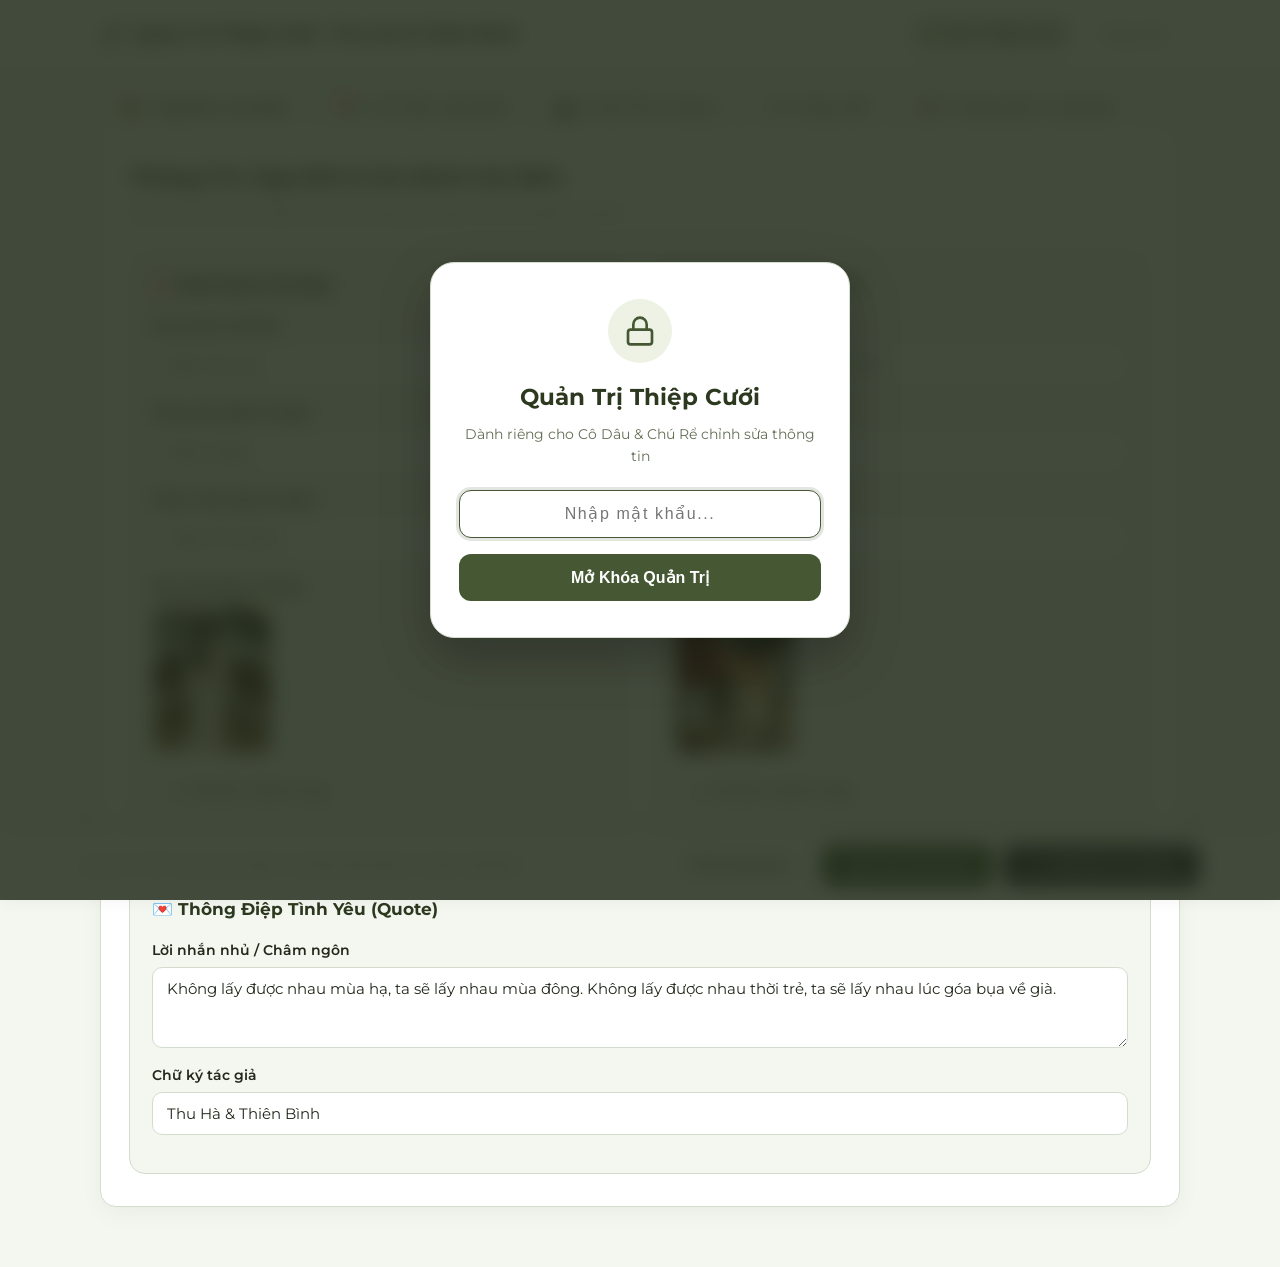
<file: admin.html>
<!DOCTYPE html>
<html lang="vi">
<head>
  <meta charset="utf-8">
  <meta name="viewport" content="width=device-width, initial-scale=1.0">
  <title>Trang Quản Trị Thiệp Cưới | Thu Hà &amp; Thiên Bình</title>
  
  <!-- Favicons -->
  <link rel="icon" type="image/svg+xml" href="favicon.svg">
  <link rel="icon" type="image/png" sizes="32x32" href="favicon-32x32.png">
  <link rel="icon" type="image/png" sizes="16x16" href="favicon-16x16.png">
  <link rel="apple-touch-icon" sizes="180x180" href="apple-touch-icon.png">
  <link rel="shortcut icon" href="favicon.ico">
  
  <link rel="preconnect" href="https://fonts.googleapis.com">
  <link rel="preconnect" href="https://fonts.gstatic.com" crossorigin>
  <link href="https://fonts.googleapis.com/css2?family=Montserrat:ital,wght@0,400;0,500;0,600;0,700;1,400&family=Playfair+Display:ital,wght@0,600;0,700;1,400&display=swap" rel="stylesheet">
  
  <link rel="stylesheet" href="css/admin.css">
</head>
<body>

  <!-- ========================================================================
       AUTH OVERLAY (BẢO VỆ MẬT KHẨU: habinh2026)
       ======================================================================== -->
  <div class="auth-overlay" id="auth-overlay">
    <div class="auth-card">
      <div class="auth-icon">
        <svg width="32" height="32" viewBox="0 0 24 24" fill="none" stroke="currentColor" stroke-width="2">
          <rect x="3" y="11" width="18" height="11" rx="2" ry="2"/>
          <path d="M7 11V7a5 5 0 0 1 10 0v4"/>
        </svg>
      </div>
      <h2 class="auth-title">Quản Trị Thiệp Cưới</h2>
      <p class="auth-subtitle">Dành riêng cho Cô Dâu &amp; Chú Rể chỉnh sửa thông tin</p>

      <form id="auth-form">
        <div class="auth-input-group">
          <input type="password" id="auth-password" class="auth-input" placeholder="Nhập mật khẩu..." required autofocus>
        </div>
        <p class="auth-error" id="auth-error">Mật khẩu không đúng! Vui lòng thử lại.</p>
        <button type="submit" class="auth-btn">Mở Khóa Quản Trị</button>
      </form>
    </div>
  </div>

  <!-- Toast Notification -->
  <div class="admin-toast" id="admin-toast"></div>

  <!-- Hidden Test Audio Element -->
  <audio id="admin-test-audio" style="display:none"></audio>

  <!-- ========================================================================
       HEADER
       ======================================================================== -->
  <header class="admin-header">
    <div class="admin-header-inner">
      <div class="admin-logo">
        <svg width="24" height="24" viewBox="0 0 24 24" fill="none" stroke="currentColor" stroke-width="2">
          <path d="M12 20h9M16.5 3.5a2.121 2.121 0 0 1 3 3L7 19l-4 1 1-4L16.5 3.5z"/>
        </svg>
        <span>Quản Trị Thiệp Cưới · Thu Hà &amp; Thiên Bình</span>
      </div>
      <div class="admin-actions">
        <a href="index.html" target="_blank" class="btn-sm-view">
          <svg width="16" height="16" viewBox="0 0 24 24" fill="none" stroke="currentColor" stroke-width="2">
            <path d="M18 13v6a2 2 0 0 1-2 2H5a2 2 0 0 1-2-2V8a2 2 0 0 1 2-2h6M15 3h6v6M10 14L21 3"/>
          </svg>
          <span>Xem Thiệp Cưới</span>
        </a>
        <button type="button" class="btn-logout" id="btn-logout">Đăng xuất</button>
      </div>
    </div>
  </header>

  <!-- ========================================================================
       TABS NAVIGATION
       ======================================================================== -->
  <nav class="admin-tabs-nav">
    <button type="button" class="admin-tab-btn active" data-tab="tab-couple">💑 1. Cặp Đôi &amp; Gia Đình</button>
    <button type="button" class="admin-tab-btn" data-tab="tab-ceremony">📅 2. Lễ Cưới &amp; Địa Điểm</button>
    <button type="button" class="admin-tab-btn" data-tab="tab-photos">📸 3. Hình Ảnh &amp; Album</button>
    <button type="button" class="admin-tab-btn" data-tab="tab-music">🎵 4. Nhạc Nền</button>
    <button type="button" class="admin-tab-btn" data-tab="tab-sync">🚀 5. Hướng Dẫn &amp; Xuất Bản</button>
  </nav>

  <!-- ========================================================================
       MAIN TAB CONTENT PANELS
       ======================================================================== -->
  <main class="admin-main">
    
    <!-- TAB 1: CẶP ĐÔI & GIA ĐÌNH -->
    <section class="tab-panel active" id="tab-couple">
      <h2 class="panel-title">Thông Tin Cặp Đôi &amp; Gia Đình Hai Bên</h2>
      <p class="panel-desc">Tùy chỉnh họ tên cô dâu, chú rể và thân phụ thân mẫu hai bên gia đình.</p>

      <div class="form-grid-2">
        <!-- CÔ DÂU -->
        <div class="admin-card-inner">
          <h3 class="inner-card-title">🌸 Nhà Gái &amp; Cô Dâu</h3>
          
          <div class="form-group-admin">
            <label for="bride-name">Họ và tên Cô Dâu</label>
            <input type="text" id="bride-name" class="input-admin" placeholder="Kiều Thu Hà">
          </div>

          <div class="form-group-admin">
            <label for="bride-father">Thân phụ (Bố cô dâu)</label>
            <input type="text" id="bride-father" class="input-admin" placeholder="Kiều Hưng">
          </div>

          <div class="form-group-admin">
            <label for="bride-mother">Thân mẫu (Mẹ cô dâu)</label>
            <input type="text" id="bride-mother" class="input-admin" placeholder="Triệu Thị Chinh">
          </div>

          <div class="form-group-admin">
            <label>Ảnh đại diện Cô Dâu</label>
            <div class="img-preview-box">
              <img id="preview-bride-img" src="img/bride.jpg" alt="Ảnh cô dâu">
            </div>
            <div class="upload-actions">
              <label class="btn-upload">
                <svg width="16" height="16" viewBox="0 0 24 24" fill="none" stroke="currentColor" stroke-width="2">
                  <path d="M21 15v4a2 2 0 0 1-2 2H5a2 2 0 0 1-2-2v-4M17 8l-5-5-5 5M12 3v12"/>
                </svg>
                <span>Tải ảnh mới từ máy</span>
                <input type="file" id="bride-photo-input" accept="image/*" style="display:none">
              </label>
            </div>
          </div>
        </div>

        <!-- CHÚ RỂ -->
        <div class="admin-card-inner">
          <h3 class="inner-card-title">🌿 Nhà Trai &amp; Chú Rể</h3>
          
          <div class="form-group-admin">
            <label for="groom-name">Họ và tên Chú Rể</label>
            <input type="text" id="groom-name" class="input-admin" placeholder="Nguyễn Hoàng Thiên Bình">
          </div>

          <div class="form-group-admin">
            <label for="groom-father">Thân phụ (Bố chú rể)</label>
            <input type="text" id="groom-father" class="input-admin" placeholder="Nguyễn Duy Hiển">
          </div>

          <div class="form-group-admin">
            <label for="groom-mother">Thân mẫu (Mẹ chú rể)</label>
            <input type="text" id="groom-mother" class="input-admin" placeholder="Phùng Thiên Hương">
          </div>

          <div class="form-group-admin">
            <label>Ảnh đại diện Chú Rể</label>
            <div class="img-preview-box">
              <img id="preview-groom-img" src="img/groom.jpg" alt="Ảnh chú rể">
            </div>
            <div class="upload-actions">
              <label class="btn-upload">
                <svg width="16" height="16" viewBox="0 0 24 24" fill="none" stroke="currentColor" stroke-width="2">
                  <path d="M21 15v4a2 2 0 0 1-2 2H5a2 2 0 0 1-2-2v-4M17 8l-5-5-5 5M12 3v12"/>
                </svg>
                <span>Tải ảnh mới từ máy</span>
                <input type="file" id="groom-photo-input" accept="image/*" style="display:none">
              </label>
            </div>
          </div>
        </div>
      </div>

      <!-- Lời tựa tình yêu -->
      <div class="admin-card-inner" style="margin-top:24px;">
        <h3 class="inner-card-title">💌 Thông Điệp Tình Yêu (Quote)</h3>
        <div class="form-group-admin">
          <label for="quote-text">Lời nhắn nhủ / Châm ngôn</label>
          <textarea id="quote-text" class="textarea-admin" rows="3"></textarea>
        </div>
        <div class="form-group-admin">
          <label for="quote-author">Chữ ký tác giả</label>
          <input type="text" id="quote-author" class="input-admin" placeholder="Thu Hà &amp; Thiên Bình">
        </div>
      </div>
    </section>

    <!-- TAB 2: LỄ CƯỚI & ĐỊA ĐIỂM -->
    <section class="tab-panel" id="tab-ceremony">
      <h2 class="panel-title">Thời Gian &amp; Địa Điểm Tổ Chức</h2>
      <p class="panel-desc">Cấu hình thời gian hôn lễ, lịch đếm ngược và vị trí bản đồ Google Maps.</p>

      <div class="form-grid-2">
        <div class="admin-card-inner">
          <h3 class="inner-card-title">⏰ Thời Gian &amp; Nghi Thức</h3>
          
          <div class="form-group-admin">
            <label for="ceremony-tag">Nhãn nghi lễ (Badge)</label>
            <input type="text" id="ceremony-tag" class="input-admin" placeholder="Lễ Vu Quy">
          </div>

          <div class="form-group-admin">
            <label for="ceremony-title">Tiêu đề chính</label>
            <input type="text" id="ceremony-title" class="input-admin" placeholder="LỄ VU QUY">
          </div>

          <div class="form-group-admin">
            <label for="ceremony-subtitle">Dòng phụ</label>
            <input type="text" id="ceremony-subtitle" class="input-admin" placeholder="Tiệc Mừng Tổ Chức Tại Nhà Gái">
          </div>

          <div class="form-group-admin">
            <label for="ceremony-datetime">Ngày &amp; Giờ Dương Lịch (Cho đồng hồ đếm ngược)</label>
            <input type="datetime-local" id="ceremony-datetime" class="input-admin">
          </div>

          <div class="form-group-admin">
            <label for="ceremony-lunar">Ngày Âm Lịch</label>
            <input type="text" id="ceremony-lunar" class="input-admin" placeholder="19 tháng 10 năm Bính Ngọ">
          </div>
        </div>

        <div class="admin-card-inner">
          <h3 class="inner-card-title">📍 Địa Điểm &amp; Bản Đồ</h3>
          
          <div class="form-group-admin">
            <label for="venue-name">Tên địa điểm</label>
            <input type="text" id="venue-name" class="input-admin" placeholder="TƯ GIA NHÀ GÁI">
          </div>

          <div class="form-group-admin">
            <label for="venue-address">Địa chỉ chi tiết</label>
            <textarea id="venue-address" class="textarea-admin" rows="2" placeholder="Thôn Trung Hưng, xã Hợp Thịnh, thành phố Bắc Ninh"></textarea>
          </div>

          <div class="form-group-admin">
            <label for="venue-map-url">Link chỉ đường Google Maps</label>
            <input type="url" id="venue-map-url" class="input-admin" placeholder="https://maps.app.goo.gl/4cpB2ekW9P5ouQrS6">
          </div>
        </div>
      </div>
    </section>

    <!-- TAB 3: HÌNH ẢNH & ALBUM -->
    <section class="tab-panel" id="tab-photos">
      <h2 class="panel-title">Quản Lý Hình Ảnh &amp; Album Cưới</h2>
      <p class="panel-desc">Thay đổi ảnh bìa chính (Hero banner) và thêm/xóa/sắp xếp ảnh trong album kỷ niệm.</p>

      <!-- Hero Banner -->
      <div class="admin-card-inner" style="margin-bottom:24px;">
        <h3 class="inner-card-title">✨ Ảnh Bìa Chính (Hero Banner)</h3>
        <div style="display:flex;gap:20px;align-items:center;flex-wrap:wrap;">
          <div class="img-preview-box" style="width:140px;height:180px;">
            <img id="preview-hero-img" src="img/hero-banner.jpg" alt="Hero banner preview">
          </div>
          <div>
            <label class="btn-upload">
              <svg width="16" height="16" viewBox="0 0 24 24" fill="none" stroke="currentColor" stroke-width="2">
                <path d="M21 15v4a2 2 0 0 1-2 2H5a2 2 0 0 1-2-2v-4M17 8l-5-5-5 5M12 3v12"/>
              </svg>
              <span>Chọn ảnh bìa mới từ máy tính</span>
              <input type="file" id="hero-photo-input" accept="image/*" style="display:none">
            </label>
            <p style="font-size:0.8rem;color:var(--admin-muted);margin-top:6px;">Khuyên dùng ảnh dọc tỷ lệ 4:5 hoặc 9:16 để lên khung vòm đẹp nhất.</p>
          </div>
        </div>
      </div>

      <!-- Album Gallery Manager -->
      <div class="admin-card-inner">
        <div style="display:flex;align-items:center;justify-content:space-between;margin-bottom:16px;flex-wrap:wrap;gap:12px;">
          <h3 class="inner-card-title" style="margin-bottom:0;">📸 Danh Sách Ảnh Trong Album</h3>
          <div style="display:flex;gap:10px;">
            <label class="btn-upload">
              <svg width="16" height="16" viewBox="0 0 24 24" fill="none" stroke="currentColor" stroke-width="2">
                <path d="M12 5v14M5 12h14"/>
              </svg>
              <span>+ Tải ảnh mới từ máy</span>
              <input type="file" id="add-photo-file-input" accept="image/*" style="display:none">
            </label>
            <button type="button" class="btn-upload" id="btn-add-photo-url">+ Thêm bằng Link ảnh</button>
          </div>
        </div>

        <div class="gallery-admin-list" id="gallery-admin-list">
          <!-- Rendered by JS -->
        </div>
      </div>
    </section>

    <!-- TAB 4: ÂM NHẠC -->
    <section class="tab-panel" id="tab-music">
      <h2 class="panel-title">Cài Đặt Nhạc Nền Cưới</h2>
      <p class="panel-desc">Tùy chọn bài hát tự động phát khi khách mời mở trang thiệp cưới.</p>

      <div class="admin-card-inner" style="max-width:680px;">
        <h3 class="inner-card-title">🎵 Bài Hát Hiện Tại</h3>
        
        <div class="form-group-admin">
          <label for="music-title">Tên bài hát hiển thị</label>
          <input type="text" id="music-title" class="input-admin" placeholder="Beautiful in White - Shane Filan">
        </div>

        <div class="form-group-admin">
          <label for="music-url">Đường dẫn file MP3 (URL hoặc file máy)</label>
          <input type="text" id="music-url" class="input-admin" placeholder="audio/beautiful-in-white.mp3">
        </div>

        <div style="display:flex;gap:12px;margin-top:16px;flex-wrap:wrap;">
          <label class="btn-upload">
            <svg width="16" height="16" viewBox="0 0 24 24" fill="none" stroke="currentColor" stroke-width="2">
              <path d="M9 18V5l12-2v13M9 9l12-2"/>
              <circle cx="6" cy="18" r="3"/>
              <circle cx="18" cy="16" r="3"/>
            </svg>
            <span>Tải bài hát khác từ máy (.mp3)</span>
            <input type="file" id="music-file-input" accept="audio/mp3,audio/mpeg,audio/*" style="display:none">
          </label>

          <button type="button" class="btn-upload" id="btn-test-music">▶ Nghe thử bài hát</button>
        </div>

        <div style="margin-top:18px;padding-top:14px;border-top:1px dashed #e2e8f0;">
          <label style="font-size:0.85rem;font-weight:600;color:var(--admin-text);margin-bottom:8px;display:block;">✨ Hoặc chọn nhanh các bài hát có sẵn trên web:</label>
          <div style="display:flex;gap:8px;flex-wrap:wrap;">
            <button type="button" class="btn-preset-music" data-title="Mối Duyên Vàng" data-url="audio/moi-duyen-vang.mp3" style="padding:6px 14px;border:1px solid #cbd5e1;border-radius:20px;background:#f8fafc;font-size:0.85rem;cursor:pointer;">🎵 Mối Duyên Vàng</button>
            <button type="button" class="btn-preset-music" data-title="Beautiful in White - Shane Filan" data-url="audio/beautiful-in-white.mp3" style="padding:6px 14px;border:1px solid #cbd5e1;border-radius:20px;background:#f8fafc;font-size:0.85rem;cursor:pointer;">🎵 Beautiful in White</button>
            <button type="button" class="btn-preset-music" data-title="Nhạc Đám Cưới Hòa Tấu" data-url="audio/wedding-music.mp3" style="padding:6px 14px;border:1px solid #cbd5e1;border-radius:20px;background:#f8fafc;font-size:0.85rem;cursor:pointer;">🎵 Nhạc Hòa Tấu</button>
          </div>
        </div>
      </div>
    </section>

    <!-- TAB 5: ĐỒNG BỘ & HƯỚNG DẪN -->
    <section class="tab-panel" id="tab-sync">
      <h2 class="panel-title">Xuất Bản &amp; Đồng Bộ Lên GitHub Pages</h2>
      <p class="panel-desc">Cách thức để toàn bộ khách mời trên mọi thiết bị đều nhìn thấy thay đổi mới nhất.</p>

      <div class="admin-card-inner" style="margin-bottom:20px;">
        <h3 class="inner-card-title">💡 Các Tùy Chọn Lưu Dữ Liệu</h3>
        
        <div style="display:flex;flex-direction:column;gap:14px;font-size:0.92rem;">
          <div style="padding:14px;background:#ffffff;border-radius:10px;border:1px solid var(--admin-border);">
            <b>1. Lưu &amp; Xem thử ngay (Local):</b>
            <p style="color:var(--admin-muted);margin-top:4px;">Lưu trực tiếp vào trình duyệt máy này. Bạn có thể mở ngay trang thiệp để xem kết quả trước khi phát hành chính thức.</p>
          </div>

          <div style="padding:14px;background:#ffffff;border-radius:10px;border:1px solid var(--admin-border);">
            <b>2. Xuất bản trực tiếp lên GitHub Pages (Đồng bộ vĩnh viễn):</b>
            <p style="color:var(--admin-muted);margin-top:4px;">Admin sẽ gọi GitHub API cập nhật file cấu hình <code>data/wedding-data.json</code> trên repository <code>habinh-wedding/habinh-wedding.github.io</code>. Khoảng 1 phút sau, toàn bộ khách mời vào từ mọi nơi đều thấy thông tin mới nhất!</p>
          </div>

          <div style="padding:14px;background:#ffffff;border-radius:10px;border:1px solid var(--admin-border);">
            <b>3. Tải file wedding-data.json về máy:</b>
            <p style="color:var(--admin-muted);margin-top:4px;">Tải file cấu hình JSON về máy để lưu trữ hoặc commit lên Git thủ công bất cứ lúc nào.</p>
          </div>
        </div>
      </div>
    </section>

  </main>

  <!-- ========================================================================
       STICKY BOTTOM ACTION BAR
       ======================================================================== -->
  <footer class="admin-sticky-bar">
    <div class="admin-sticky-inner">
      <div style="font-size:0.85rem;color:var(--admin-muted);">
        Sau khi chỉnh sửa xong, bấm nút bên phải để lưu hoặc xuất bản.
      </div>
      <div style="display:flex;gap:10px;flex-wrap:wrap;">
        <button type="button" class="btn-download-json" id="btn-download-json">Tải file data.json</button>
        <button type="button" class="btn-save-main" id="btn-save-local">💾 Lưu &amp; Xem thử</button>
        <button type="button" class="btn-sync-github" id="btn-sync-github">🚀 Xuất bản lên GitHub</button>
      </div>
    </div>
  </footer>

  <script src="js/admin.js"></script>
</body>
</html>
</file>
<file: css/admin.css>
/* ==========================================================================
   ADMIN MANAGEMENT PANEL - THIỆP CƯỚI ONLINE
   Giao diện quản trị cho Cô Dâu & Chú Rể (habinh2026)
   ========================================================================== */

:root {
  --admin-sage-dark: #2c391f;
  --admin-sage: #455733;
  --admin-sage-light: #d6dfc7;
  --admin-bg: #f4f6f0;
  --admin-card: #ffffff;
  --admin-text: #22291b;
  --admin-muted: #626f55;
  --admin-border: #d4dcce;
  --admin-accent: #c49a33;
  --admin-danger: #c94a4a;
  --admin-success: #3c7d2e;
}

* {
  box-sizing: border-box;
  margin: 0;
  padding: 0;
}

body {
  font-family: 'Montserrat', -apple-system, BlinkMacSystemFont, "Segoe UI", Roboto, sans-serif;
  background-color: var(--admin-bg);
  color: var(--admin-text);
  line-height: 1.6;
  min-height: 100vh;
}

/* Auth Overlay / Modal */
.auth-overlay {
  position: fixed;
  inset: 0;
  background: rgba(34, 43, 27, 0.85);
  backdrop-filter: blur(10px);
  z-index: 9999;
  display: flex;
  align-items: center;
  justify-content: center;
  padding: 20px;
}

.auth-card {
  background: #ffffff;
  border-radius: 24px;
  padding: 36px 28px;
  max-width: 420px;
  width: 100%;
  text-align: center;
  box-shadow: 0 20px 50px rgba(0, 0, 0, 0.25);
  border: 1px solid var(--admin-border);
  animation: fadeInPop 0.3s ease-out;
}

@keyframes fadeInPop {
  from { opacity: 0; transform: scale(0.95); }
  to { opacity: 1; transform: scale(1); }
}

.auth-icon {
  width: 64px;
  height: 64px;
  border-radius: 50%;
  background: #edf2e5;
  display: flex;
  align-items: center;
  justify-content: center;
  margin: 0 auto 16px;
  color: var(--admin-sage);
}

.auth-title {
  font-size: 1.45rem;
  font-weight: 700;
  color: var(--admin-sage-dark);
  margin-bottom: 6px;
}

.auth-subtitle {
  font-size: 0.88rem;
  color: var(--admin-muted);
  margin-bottom: 22px;
}

.auth-input-group {
  position: relative;
  margin-bottom: 16px;
}

.auth-input {
  width: 100%;
  padding: 14px 18px;
  border-radius: 12px;
  border: 1.5px solid var(--admin-border);
  font-size: 1rem;
  text-align: center;
  letter-spacing: 0.1em;
  outline: none;
  transition: all 0.2s ease;
}

.auth-input:focus {
  border-color: var(--admin-sage);
  box-shadow: 0 0 0 3px rgba(69, 87, 51, 0.15);
}

.auth-btn {
  width: 100%;
  padding: 14px;
  border-radius: 12px;
  background: var(--admin-sage);
  color: #ffffff;
  font-size: 1rem;
  font-weight: 600;
  border: none;
  cursor: pointer;
  transition: background 0.2s ease;
}

.auth-btn:hover {
  background: var(--admin-sage-dark);
}

.auth-error {
  color: var(--admin-danger);
  font-size: 0.84rem;
  margin-top: 10px;
  display: none;
}

/* Admin Dashboard Layout */
.admin-header {
  background: #ffffff;
  border-bottom: 1px solid var(--admin-border);
  position: sticky;
  top: 0;
  z-index: 100;
}

.admin-header-inner {
  max-width: 1120px;
  margin: 0 auto;
  padding: 14px 20px;
  display: flex;
  align-items: center;
  justify-content: space-between;
}

.admin-logo {
  display: flex;
  align-items: center;
  gap: 10px;
  font-weight: 700;
  color: var(--admin-sage-dark);
  font-size: 1.15rem;
}

.admin-actions {
  display: flex;
  align-items: center;
  gap: 12px;
}

.btn-sm-view {
  display: inline-flex;
  align-items: center;
  gap: 6px;
  padding: 8px 16px;
  background: #edf2e5;
  color: var(--admin-sage-dark);
  border-radius: 999px;
  font-size: 0.85rem;
  font-weight: 600;
  text-decoration: none;
  border: 1px solid var(--admin-border);
}

.btn-logout {
  padding: 8px 14px;
  background: transparent;
  color: var(--admin-muted);
  border-radius: 8px;
  font-size: 0.85rem;
  border: none;
  cursor: pointer;
}

.btn-logout:hover {
  color: var(--admin-danger);
}

/* Tabs Navigation */
.admin-tabs-nav {
  display: flex;
  gap: 8px;
  max-width: 1120px;
  margin: 20px auto 0;
  padding: 0 20px;
  overflow-x: auto;
}

.admin-tab-btn {
  padding: 10px 18px;
  border-radius: 12px 12px 0 0;
  background: rgba(255, 255, 255, 0.6);
  border: 1px solid var(--admin-border);
  border-bottom: none;
  font-size: 0.9rem;
  font-weight: 600;
  color: var(--admin-muted);
  cursor: pointer;
  white-space: nowrap;
  transition: all 0.2s ease;
}

.admin-tab-btn.active {
  background: #ffffff;
  color: var(--admin-sage-dark);
  border-color: var(--admin-border);
  box-shadow: 0 -3px 10px rgba(0, 0, 0, 0.03);
}

/* Tab Panels */
.admin-main {
  max-width: 1120px;
  margin: 0 auto 60px;
  padding: 0 20px;
}

.tab-panel {
  display: none;
  background: #ffffff;
  border-radius: 0 16px 16px 16px;
  border: 1px solid var(--admin-border);
  padding: 32px 28px;
  box-shadow: 0 8px 24px rgba(0, 0, 0, 0.04);
}

.tab-panel.active {
  display: block;
}

.panel-title {
  font-size: 1.35rem;
  font-weight: 700;
  color: var(--admin-sage-dark);
  margin-bottom: 8px;
}

.panel-desc {
  font-size: 0.9rem;
  color: var(--admin-muted);
  margin-bottom: 24px;
}

/* Grid & Form Components */
.form-grid-2 {
  display: grid;
  grid-template-columns: 1fr;
  gap: 24px;
}

@media (min-width: 768px) {
  .form-grid-2 {
    grid-template-columns: 1fr 1fr;
  }
}

.admin-card-inner {
  background: var(--admin-bg);
  border-radius: 16px;
  padding: 22px;
  border: 1px solid var(--admin-border);
}

.inner-card-title {
  font-size: 1.05rem;
  font-weight: 700;
  color: var(--admin-sage-dark);
  margin-bottom: 16px;
  display: flex;
  align-items: center;
  gap: 8px;
}

.form-group-admin {
  margin-bottom: 16px;
  display: flex;
  flex-direction: column;
  gap: 6px;
}

.form-group-admin label {
  font-size: 0.86rem;
  font-weight: 600;
  color: var(--admin-text);
}

.input-admin,
.select-admin,
.textarea-admin {
  width: 100%;
  padding: 11px 14px;
  border-radius: 10px;
  border: 1px solid var(--admin-border);
  background: #ffffff;
  font-family: inherit;
  font-size: 0.95rem;
  color: var(--admin-text);
}

.input-admin:focus,
.select-admin:focus,
.textarea-admin:focus {
  outline: none;
  border-color: var(--admin-sage);
  box-shadow: 0 0 0 3px rgba(69, 87, 51, 0.12);
}

/* Image Preview & Upload Controls */
.img-preview-box {
  width: 120px;
  height: 150px;
  border-radius: 12px;
  overflow: hidden;
  border: 2px dashed var(--admin-border);
  background: #ffffff;
  margin-bottom: 10px;
  position: relative;
  display: flex;
  align-items: center;
  justify-content: center;
}

.img-preview-box img {
  width: 100%;
  height: 100%;
  object-fit: cover;
}

.upload-actions {
  display: flex;
  gap: 8px;
  flex-wrap: wrap;
}

.btn-upload {
  display: inline-flex;
  align-items: center;
  gap: 6px;
  padding: 8px 14px;
  background: #ffffff;
  border: 1px solid var(--admin-border);
  border-radius: 8px;
  font-size: 0.84rem;
  font-weight: 600;
  cursor: pointer;
}

.btn-upload:hover {
  background: var(--admin-bg);
}

/* Gallery Manager List */
.gallery-admin-list {
  display: grid;
  grid-template-columns: repeat(auto-fill, minmax(200px, 1fr));
  gap: 16px;
  margin-bottom: 24px;
}

.gallery-admin-card {
  background: #ffffff;
  border: 1px solid var(--admin-border);
  border-radius: 14px;
  overflow: hidden;
  display: flex;
  flex-direction: column;
}

.gallery-admin-thumb {
  width: 100%;
  height: 160px;
  object-fit: cover;
  background: #f0f0f0;
}

.gallery-admin-body {
  padding: 12px;
  display: flex;
  flex-direction: column;
  gap: 8px;
  flex-grow: 1;
}

.gallery-admin-caption {
  font-size: 0.85rem;
  padding: 6px 10px;
  border: 1px solid var(--admin-border);
  border-radius: 6px;
  width: 100%;
}

.btn-remove-photo {
  align-self: flex-end;
  padding: 4px 8px;
  background: #fdf0f0;
  color: var(--admin-danger);
  border: 1px solid #f2c6c6;
  border-radius: 6px;
  font-size: 0.76rem;
  font-weight: 600;
  cursor: pointer;
}

/* Sticky Save Footer */
.admin-sticky-bar {
  position: fixed;
  bottom: 0;
  left: 0;
  width: 100%;
  background: #ffffff;
  border-top: 1px solid var(--admin-border);
  box-shadow: 0 -4px 20px rgba(0, 0, 0, 0.08);
  padding: 14px 20px;
  z-index: 100;
}

.admin-sticky-inner {
  max-width: 1120px;
  margin: 0 auto;
  display: flex;
  align-items: center;
  justify-content: space-between;
  gap: 16px;
  flex-wrap: wrap;
}

.btn-save-main {
  padding: 12px 28px;
  background: var(--admin-sage);
  color: #ffffff;
  border-radius: 10px;
  font-weight: 600;
  border: none;
  cursor: pointer;
  display: inline-flex;
  align-items: center;
  gap: 8px;
}

.btn-save-main:hover {
  background: var(--admin-sage-dark);
}

.btn-sync-github {
  padding: 12px 24px;
  background: #24292f;
  color: #ffffff;
  border-radius: 10px;
  font-weight: 600;
  border: none;
  cursor: pointer;
  display: inline-flex;
  align-items: center;
  gap: 8px;
}

.btn-sync-github:hover {
  background: #000000;
}

.btn-download-json {
  padding: 12px 20px;
  background: #ffffff;
  color: var(--admin-sage-dark);
  border: 1px solid var(--admin-border);
  border-radius: 10px;
  font-weight: 600;
  cursor: pointer;
}

.admin-toast {
  position: fixed;
  top: 76px;
  right: 20px;
  background: var(--admin-sage-dark);
  color: #ffffff;
  padding: 12px 22px;
  border-radius: 12px;
  font-size: 0.92rem;
  font-weight: 600;
  box-shadow: 0 8px 24px rgba(0, 0, 0, 0.2);
  display: none;
  z-index: 9999;
}
</file>
